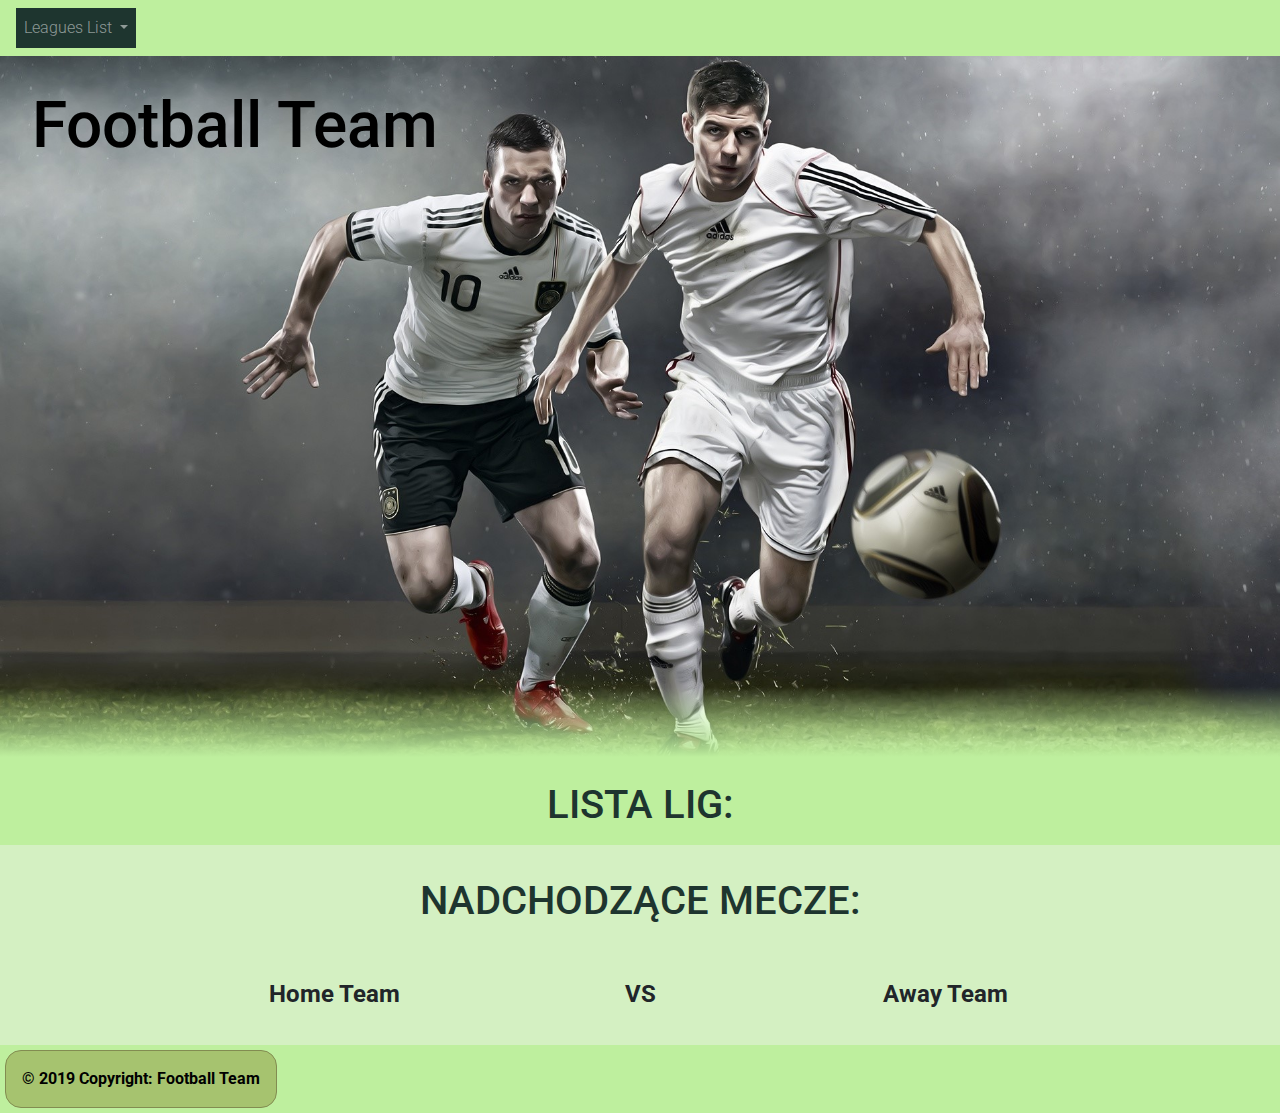
<file: index.html>
<!DOCTYPE html>
<html>

<head>
    <title>Team Football</title>
    
    <!--CSS BOOTSTRAP-->
    <link rel="stylesheet" href="https://stackpath.bootstrapcdn.com/bootstrap/4.3.1/css/bootstrap.min.css"
        integrity="sha384-ggOyR0iXCbMQv3Xipma34MD+dH/1fQ784/j6cY/iJTQUOhcWr7x9JvoRxT2MZw1T" crossorigin="anonymous">
    <!--NASZ STYL-->
    <link rel="stylesheet" href="style.css" type="text/css">
    <!--META TAGI-->
    <meta name="keywords" content="zawodnicy, liga piłkarska, piłka nożna">
    <meta name="description" content="Wyniki meczów piłki nożnej">
    <meta name="author" content="Football Team">
    <meta name="viewport" content="width=device-width, initial-scale=1.0, shrink-to-fit=no">
    <meta charset="UTF-8">
    <!--NASZE SKRYPTY-->
    <script src="lista-lig.js"></script>
    <script src="navbar.js"></script>
    <link href="https://fonts.googleapis.com/css?family=Roboto:300,500,700&display=swap" rel="stylesheet">
    <!--FAVICON-->
    <link rel='icon' href='img/favicon.ico' type='image/x-icon' />
</head>

<body>
    <!--NAGLOWEK-->
    <div class="img-container">
        <h1 class="text-in-img">Football Team</h1>
        <span class="faded"></span>
        <img src="img/header-foto.jpg" class="img-fluid w-100 img-header">
    </div>
    <!--LISTA WSZYSTKICH LIG-->
    <div class="container">
        <h1 class="title-text text-center mt-4 mb-3">LISTA LIG:</h1>
        <div class="card-container">
        </div>
    </div>
    <!--NAJBLIZSZE MECZE-->
    <div id="bgFluidMatches" class="container-fluid">
        <div class="container">
            <h1 class="title-text text-center mt-3 mb-3">NADCHODZĄCE MECZE:</h1>
            <div class="matches-container">
                <table style="width: 100%">
                    <thead>
                        <tr>
                            <th id="tblData" colspan="3"></th>
                        </tr>
                        <tr>
                            <th style="width:45%">Home Team</th>
                            <th style="width:10%">VS</th>
                            <th style="width:45%">Away Team</th>
                        </tr>
                    </thead>
                    <tbody id="incomingMatchesFP">
                    </tbody>
                </table>
            </div>
        </div>
    </div>
    <!-- Footer -->
    <footer class="page-footer font-small blue">
        <div class="footer text-center py-3">© 2019 Copyright: Football Team
        </div>
    </footer>
    <!-- Footer -->
    <!--SKRYPTY Z BOOTSTRAP-->
    <script src="https://code.jquery.com/jquery-3.3.1.slim.min.js"
        integrity="sha384-q8i/X+965DzO0rT7abK41JStQIAqVgRVzpbzo5smXKp4YfRvH+8abtTE1Pi6jizo" crossorigin="anonymous">
    </script>
    <script src="https://cdnjs.cloudflare.com/ajax/libs/popper.js/1.14.7/umd/popper.min.js"
        integrity="sha384-UO2eT0CpHqdSJQ6hJty5KVphtPhzWj9WO1clHTMGa3JDZwrnQq4sF86dIHNDz0W1" crossorigin="anonymous">
    </script>
    <script src="https://stackpath.bootstrapcdn.com/bootstrap/4.3.1/js/bootstrap.min.js"
        integrity="sha384-JjSmVgyd0p3pXB1rRibZUAYoIIy6OrQ6VrjIEaFf/nJGzIxFDsf4x0xIM+B07jRM" crossorigin="anonymous">
    </script>
    <!--KONIEC SKRYPTÓW Z BOOTSTRAP-->
</body>

</html>
</file>
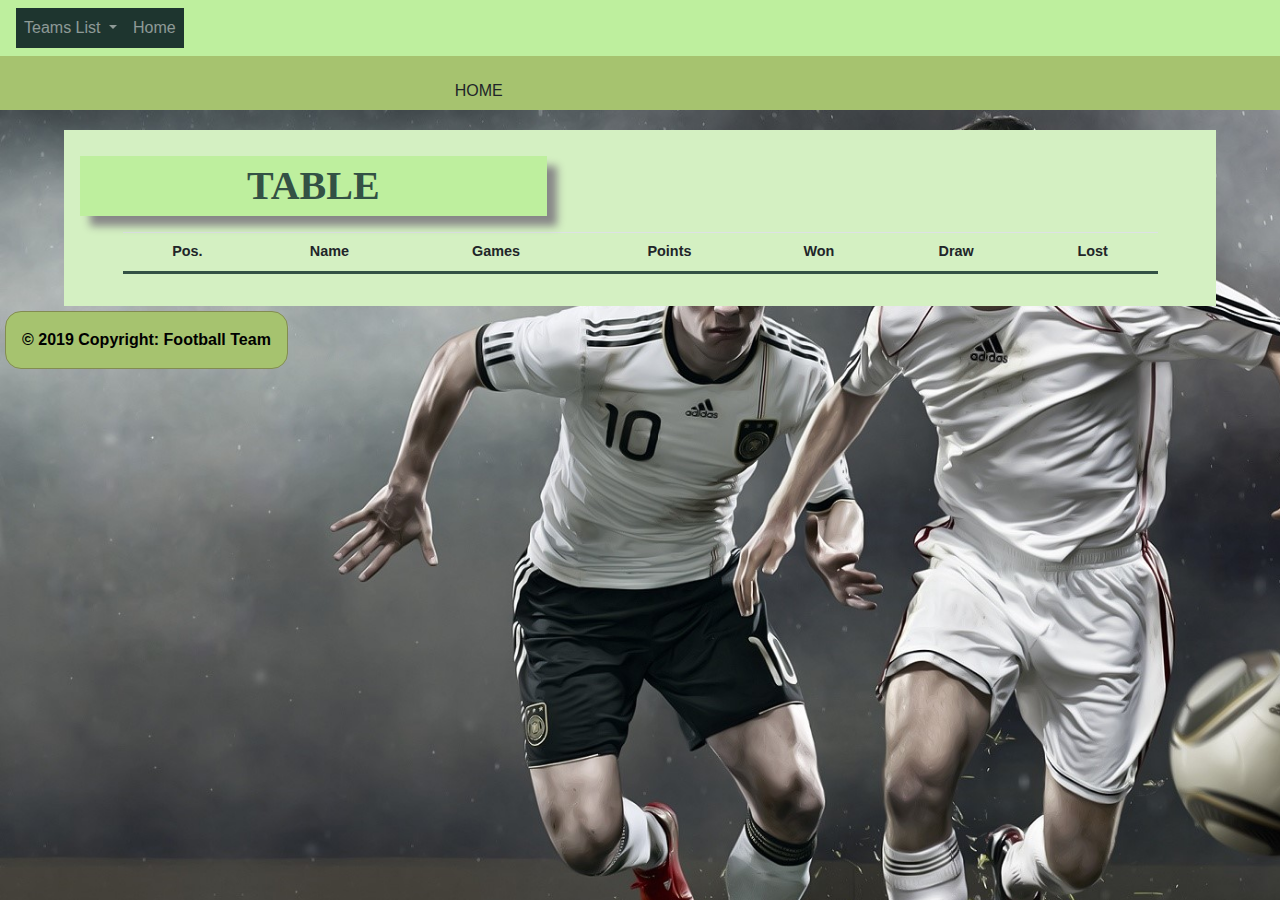
<file: stronaligi.html>
<!DOCTYPE html>
<html lang="en">
<head>
    <meta charset="UTF-8">
    <meta name="viewport" content="width=device-width, initial-scale=1, shrink-to-fit=no">
    <meta name="viewport" content="width=device-width, initial-scale=1.0">
    <meta http-equiv="X-UA-Compatible" content="ie=edge">
    <link rel="stylesheet" href="https://stackpath.bootstrapcdn.com/bootstrap/4.3.1/css/bootstrap.min.css" integrity="sha384-ggOyR0iXCbMQv3Xipma34MD+dH/1fQ784/j6cY/iJTQUOhcWr7x9JvoRxT2MZw1T" crossorigin="anonymous">
    <title>League</title>
    <link rel="stylesheet" href="style.css" type="text/css">
    <script src="teams_script.js"></script>
    <script src="navbar.js"></script>

</head>
<body>
        <div class="container-fluid">
                <div class="row" id="menu">
                    <div class="col-1 col-sm-4">
                    </div>
                    <div class="col-3 col-sm-2">
                        <a href="index.html" style="text-decoration:none">
                            <div class="container-fluid mt-3">
                                <button class="btn">HOME</button>
                            </div>
                            </a>
                    </div>
                </div>
    </div>

    <div class="container-fluid" >
            <div class="row" id="background_image">
                <div class="col" id="hello">
                </div>
            </div>
    </div>

    <div class="container" id="teams_container">
            <div class="col-12 col-sm-8 col-lg-5" id="teams_header">
                
            </div>
            <div class="row" id="teams">
            </div>
        </div>

<div class="container" id="standings_container">
            <div class="col-12 col-sm-8 col-lg-5" id="teams_header">
		<p>TABLE</p>
            </div>
            <div class="row" id="tableDiv">
		<table class="table">
		<tbody id="table">
		<tr class="thead">
		    <th>Pos.</th>
		    <th>Name</th>
		    <th>Games</th>
		    <th>Points</th>
		    <th>Won</th>
		    <th>Draw</th>
		    <th>Lost</th>
		</tr>
		</tbody>
		
		</table>
            </div>
     </div>



     <footer class="page-footer font-small blue">
        <div class="footer text-center py-3">© 2019 Copyright: Football Team
        </div>
    </footer>

<script src="https://code.jquery.com/jquery-3.3.1.slim.min.js" integrity="sha384-q8i/X+965DzO0rT7abK41JStQIAqVgRVzpbzo5smXKp4YfRvH+8abtTE1Pi6jizo" crossorigin="anonymous"></script>
<script src="https://cdnjs.cloudflare.com/ajax/libs/popper.js/1.14.7/umd/popper.min.js" integrity="sha384-UO2eT0CpHqdSJQ6hJty5KVphtPhzWj9WO1clHTMGa3JDZwrnQq4sF86dIHNDz0W1" crossorigin="anonymous"></script>
<script src="https://stackpath.bootstrapcdn.com/bootstrap/4.3.1/js/bootstrap.min.js" integrity="sha384-JjSmVgyd0p3pXB1rRibZUAYoIIy6OrQ6VrjIEaFf/nJGzIxFDsf4x0xIM+B07jRM" crossorigin="anonymous"></script>
</body>
</html>
</file>
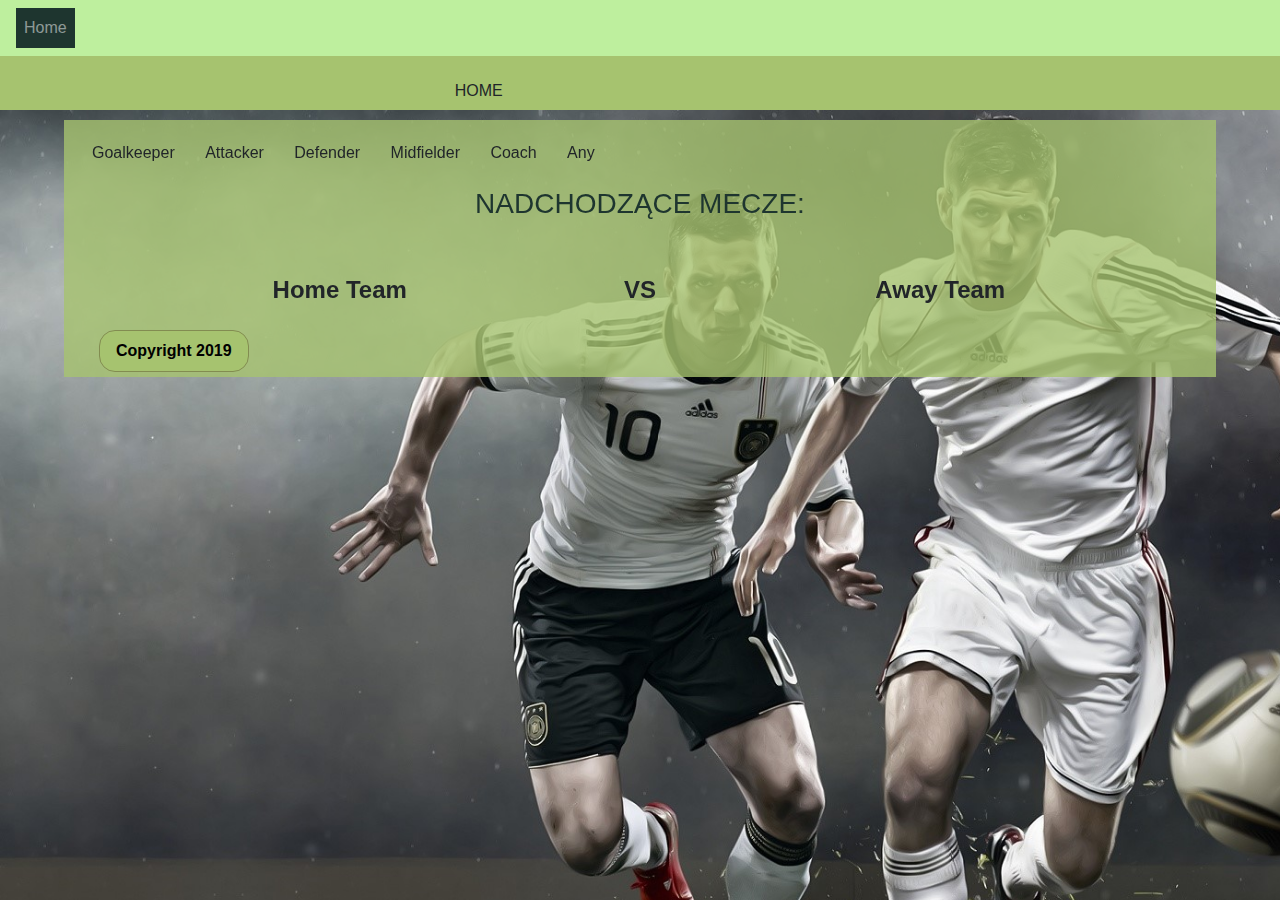
<file: team.html>
<!DOCTYPE html>
<html lang="en">

<head>
    <meta charset="UTF-8">
    <meta name="viewport" content="width=device-width, initial-scale=1, shrink-to-fit=no">
    <meta name="viewport" content="width=device-width, initial-scale=1.0">
    <meta http-equiv="X-UA-Compatible" content="ie=edge">
    <link rel="stylesheet" href="https://stackpath.bootstrapcdn.com/bootstrap/4.3.1/css/bootstrap.min.css"
        integrity="sha384-ggOyR0iXCbMQv3Xipma34MD+dH/1fQ784/j6cY/iJTQUOhcWr7x9JvoRxT2MZw1T" crossorigin="anonymous">
    <title>League</title>
    <link rel="stylesheet" href="style.css" type="text/css">
    <script src="team.js"></script>
    <script src="navbar.js"></script>

</head>

<body>
    <div class="container-fluid">
        <div class="row" id="menu">
            <div class="col-1 col-sm-4">
            </div>
            <div class="col-3 col-sm-2">
                <a href="index.html" style="text-decoration:none">
                    <div class="container-fluid mt-3">
                        <button class="btn">HOME</button>
                    </div>
                </a>
            </div>
        </div>
    </div>

    <div class="container-fluid">
        <div class="row" id="background_image">
            <div class="col" id="hello">
            </div>
        </div>
    </div>

    <div class="container" id="teams_container">
        <div class="col-12 col-sm-8 col-lg-5" id="teams_header">

        </div>
    <div >
        <div id="player-Goalkeeper" class="btn button btn-sort-players">Goalkeeper</div>
        <div id="player-Attacker" class="btn button btn-sort-players">Attacker</div>
        <div id="player-Defender" class="btn button btn-sort-players">Defender</div>
        <div id="player-Midfielder" class="btn button btn-sort-players">Midfielder</div>
        <div id="player-Coach" class="btn button btn-sort-players">Coach</div>
        <div id="player-Any" class="btn button btn-sort-players">Any</div>
    </div>



        <div class="container-fluid ">
            <div id="players" class="row d-flex justify-content-center">

            </div>

        </div>

        <div id="upcomingMatches" class="container-fluid">
            <div class="container ">
                <h3 class="title-text text-center mt-3 mb-3">NADCHODZĄCE MECZE:</h3>
                <div class="matches-container">
                    <table style="width: 100%">
                        <thead>
                            <tr>
                                <th id="tblData" colspan="3"></th>
                            </tr>
                            <tr>
                                <th style="width:45%">Home Team</th>
                                <th style="width:10%">VS</th>
                                <th style="width:45%">Away Team</th>
                            </tr>
                        </thead>
                        <tbody id="incomingMatchesTeam">
                        </tbody>
                    </table>


                </div>


            </div>





            <div class="container" id="footer">
                <div class="footer">
                    <span>Copyright 2019</span>
                </div>
            </div>

            <script src="https://code.jquery.com/jquery-3.3.1.slim.min.js"
                integrity="sha384-q8i/X+965DzO0rT7abK41JStQIAqVgRVzpbzo5smXKp4YfRvH+8abtTE1Pi6jizo"
                crossorigin="anonymous">
            </script>
            <script src="https://cdnjs.cloudflare.com/ajax/libs/popper.js/1.14.7/umd/popper.min.js"
                integrity="sha384-UO2eT0CpHqdSJQ6hJty5KVphtPhzWj9WO1clHTMGa3JDZwrnQq4sF86dIHNDz0W1"
                crossorigin="anonymous">
            </script>
            <script src="https://stackpath.bootstrapcdn.com/bootstrap/4.3.1/js/bootstrap.min.js"
                integrity="sha384-JjSmVgyd0p3pXB1rRibZUAYoIIy6OrQ6VrjIEaFf/nJGzIxFDsf4x0xIM+B07jRM"
                crossorigin="anonymous">
            </script>
</body>

</html>
</file>
<file: style.css>
:root {
    --apple: rgb(190, 239, 158,1);
    --pistachio: rgb(166, 195, 111);
    --dark-tan: rgb(130, 140, 81);
    --slate-gray: rgb(51, 81, 69);
    --jungle-green: rgb(30, 53, 47);
}

body {
    background-color: var(--apple);
    font-size: 1rem;
    font-family: 'Roboto', sans-serif;
    font-weight: 300;
}

body, html { overflow-x:hidden; }

/* SCROLLBAR */
::-webkit-scrollbar {
    width: 15px;
}

::-webkit-scrollbar-track {
    background-color: var(--apple);
    border-radius: 10px;
}

::-webkit-scrollbar-thumb {
    border-radius: 10px;
    background-color: var(--jungle-green);
}


/* NAGŁÓWEK - OBRAZEK */
.img-container {
    position: relative;
}
.faded{
    position: absolute;
    top:90%;
    height: 10%;
    width:100%;
    background-image:  linear-gradient(rgb(0,0,0,0), var(--apple));
}


.text-in-img {
    color: black;
    position: absolute;
    top: 2rem;
    left: 2rem;

    font-size: 4em;
}

/* LISTA LIG  - KARTY, SEKCJA*/
#bgFluidMatches {
    padding:1rem;
background-color:  rgb(212, 240, 194);
}
.card-container .row .col-lg-3 {
    margin-top: 2rem;
    margin-bottom: 2rem;
}

.title-text {
    color: var(--jungle-green);
}

.card {
    min-height: 14rem;
}

.card img {
    transition: transform 1s, filter 0.5s ease-in-out;
    transform-origin: center center;
    filter: brightness(80%);
}

.card:hover img {
    filter: brightness(100%);
    transform: scale(1.05);
}

.card-title {
    margin-bottom: 0.5rem !important;
    position: absolute;
    bottom: 0rem;
   width: 100%;
    text-align: center;
    color: white;
}


.card-body {
    background-color: var(--slate-gray);
    padding-bottom: 1.25rem;
    padding-top: 1.25rem;
    padding-left: 0;
    padding-right: 0;
}

/*NADCHODZACE MECZE - strona główna*/
.matches-container td,
.matches-container th {
    text-align: center;
    font-size: 1.5em
}

.matches-container td {
    font-weight: 300;

}

.matches-container table {

    border-collapse: separate;
    border-spacing: 0 1em;

}

.matches-container tr {

    margin-top: 1rem;
}

/*FOOTER*/
.footer {
   
    background-color: var(--pistachio);
    color: black;
    border: 0.05rem solid var(--dark-tan);
    border-radius: 1rem;
    font-weight: bold;
    padding: 0.5rem 1rem;
    text-align: center;
    text-decoration: none;
    display: inline-block;
    font-size: 16px;
    transition: all 0.5s;
    cursor: pointer;
    margin: 5px;
    position: relative;
}
.btn:hover {
    box-shadow: 0 12px 16px 0 rgba(0, 0, 0, 0.24), 0 17px 50px 0 rgba(0, 0, 0, 0.19);
}


#menu{
    background-color: var(--pistachio);
    margin: 0;
}
.container-fluid{
    padding-right: 0px;
    padding-left: 0px;
    margin-right: auto;
    margin-left: auto;
}

.button{
    justify-content: center;
    text-align: center;
    padding-top: 20px;
    padding-bottom: 5px;
    
}
#menu .col-3{
    -webkit-transition: background-color 0.4s ease-in-out;
    transition: background-color 0.4s ease-in-out;
}

#menu .col-3:hover {
    background-color:lightgray;
}


#background_image{
    justify-items: center;
    background-image: url("img/header-foto.jpg");
    background-size: cover;
    width: 100%;
    margin:0;
    height:107vh;
    position: fixed;
}


#teams_container{
    background-color:rgba(166,195,111,0.8);
    margin-top:10px;
    width: 100%;
    height: auto;
    max-width: 90%;
    position: relative;
}
#teams_header{
    justify-content: center;
    text-align: center;
    background-color: var(--apple);
    box-shadow: 10px 10px 8px #888888;
    font-family: Cambria, Cochin, Georgia, Times, 'Times New Roman', serif;
    font-size: 40px;
    font-weight: bold;
    margin-top:10px;
    color: var(--slate-gray); 
}

#teams .col-sm-12{
    justify-content: center;
    text-align: justify;
    font-family: 'Candara', sans-serif;
    font-size: 23px;
    font-weight: 500;
    padding-top: 30px;;
}

#teams{
    flex-wrap: wrap;
}

#team_logo{
    width: 12rem;
    height: 18rem;
    padding: 10px;
}

#teams img{
    height: 80%;
    width: 100%;
    object-fit: contain;
    max-width: 10rem;
    margin-bottom: 10px;
    display: block;
    margin-left: auto;
    margin-right: auto;
    cursor: pointer;
    filter: grayscale(100%);
    transition: all .5s ease-in-out; 
}

#teams img:hover{
    filter: grayscale(0%);
}

#team_logo h5{
    text-align: center;
    color: white;
    font-size: 1.25rem;

}

#standings_container{
    padding: 1rem;
    background-color: rgb(212, 240, 194);
    margin-top:10px;
    width: 100%;
    height: auto;
    max-width: 90%;
    position: relative;
}

.table{
    width:90%;
    text-align: center;
    font-size: calc(8px + .5vw);
}

#tableDiv{
    justify-content: center;
}

#table td, #table th {
    border-bottom: 3px solid var(--slate-gray);
    padding: 8px;
  }

.team_name{
    text-align: start;
    background-color: transparent;
    transition: all .5s ease-in-out;
}

.team_name:hover{
    background-color: var(--pistachio);
    cursor: pointer;
}


/*-----Players miniatures Begin------*/
.shirt-wrapper{
    background-color: var(--slate-gray);
    width:300px;
    height: 300px;
    position: relative;
  }
  
  .left-shirt{
    display: inline-block;
    position: relative;
    top:40px;
    left:75px;
    width: 75px;
    height:220px;
    background-color: plum;
  }
  .left-sleeve{
    position: relative;
    top: 13px;
    left:-45px;
    width: 75px;
    height:95px;
    transform: rotate(45deg);
    background-color: plum;
  }
  .right-shirt{
    display: inline-block;
    position: relative; 
    top:40px;
    left:70px;
    width: 75px;
    height:220px;
    background-color: blue;
  }
  .right-sleeve{
    position: relative;
    top: 13px;
    left:45px;
    width: 75px;
    height:95px;
    transform: rotate(-45deg);
    background-color: blue;
  }
  .collar{
    position:absolute;
    top:10px;
    left:120px;
    width: 60px;
    height: 60px;
    background-color: var(--slate-gray);
    border-radius: 50%;
    z-index: 30;
  }
  .number{
  position: absolute;
  width: 300px;
  text-align: center;
  font-size: 80px;
  top:60px;
  }
  .upcoming{
    transform:scale(0.6)
  }
    /*-----Players miniatures End------*/
    /*-----Players cards Begin-----*/
  .player-card-title{
      color: var(--slate-gray);
      position:relative;
  }
  .player-card-body{
      background-color: white;
  }*/
    /*-----Players cards END-----*/
#incomingMatchesTeam tr:nth-child(2n+1){
    text-align: center;
}
</file>
